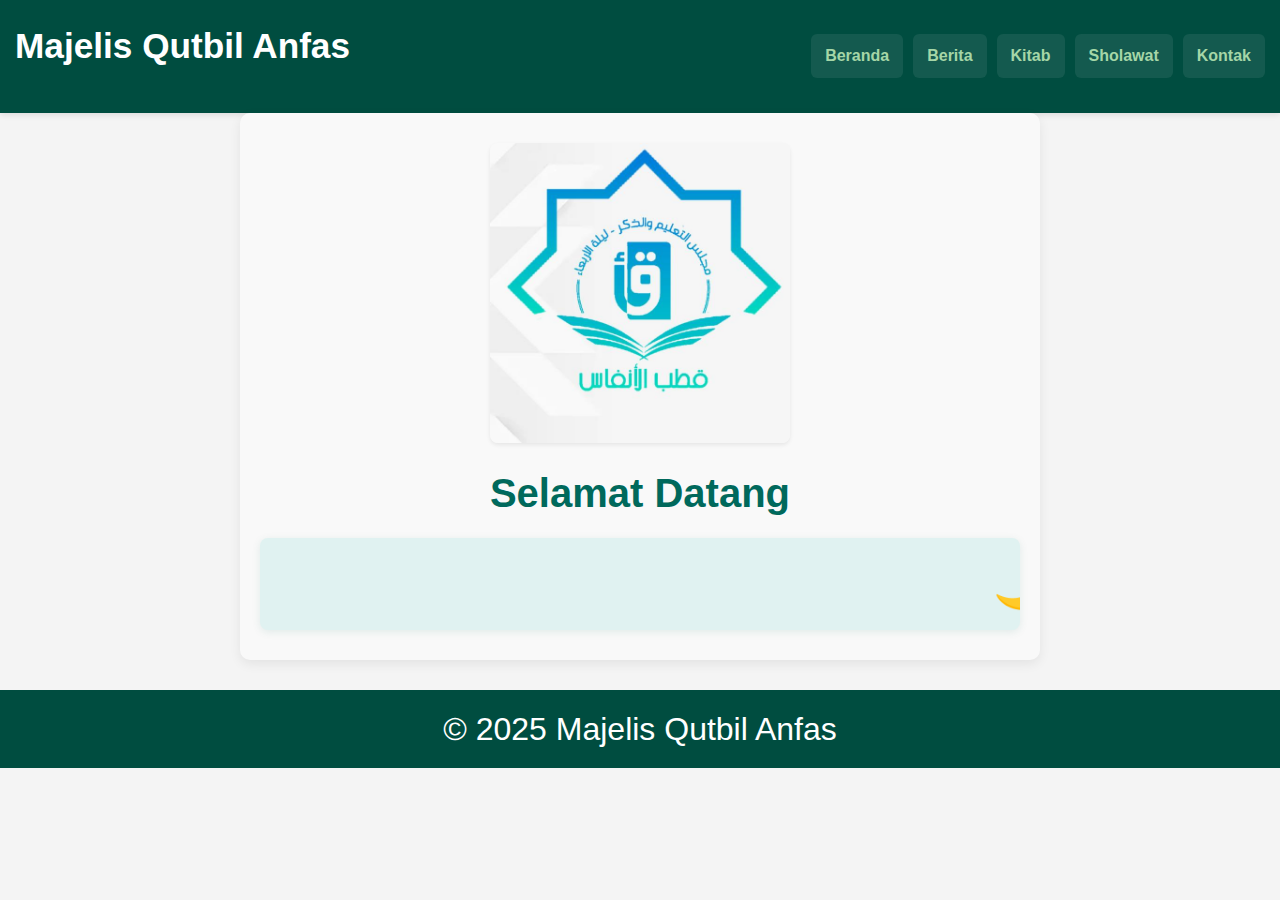
<file: index.html>
<!DOCTYPE html>
<html lang="id">
<head>
  <meta charset="UTF-8">
  <title>Majelis Qutbil Anfas</title>
  <link rel="stylesheet" href="css/base.css" />
  <link rel="stylesheet" href="css/content.css" />
  <link rel="stylesheet" href="css/style.css" />
</head>
<body>
  <header>
    <h1>Majelis Qutbil Anfas</h1>
    <nav>
      <a href="index.html">Beranda</a>
      <a href="berita.html">Berita</a>
      <a href="perputakaan.html">Kitab</a>
      <a href="sholawat.html">Sholawat</a>
      <a href="kontak.html">Kontak</a>
    </nav>
  </header>
  <main class="halaman-utama">
  <img src="images/logo utama.png" alt="Logo Majelis Qutbil Anfas" class="logo-majelis">
  
  <h2>Selamat Datang</h2>
  
  <marquee behavior="scroll" direction="left" scrollamount="6" class="marquee">
    🌙 Situs Resmi Majelis Qutbil Anfas – Tempat ilmu, sholawat, dan hikmah disampaikan dengan penuh berkah. 🌿
  </marquee>
</main>

</main>
  <footer>&copy; 2025 Majelis Qutbil Anfas</footer>
</body>
</html>
</file>
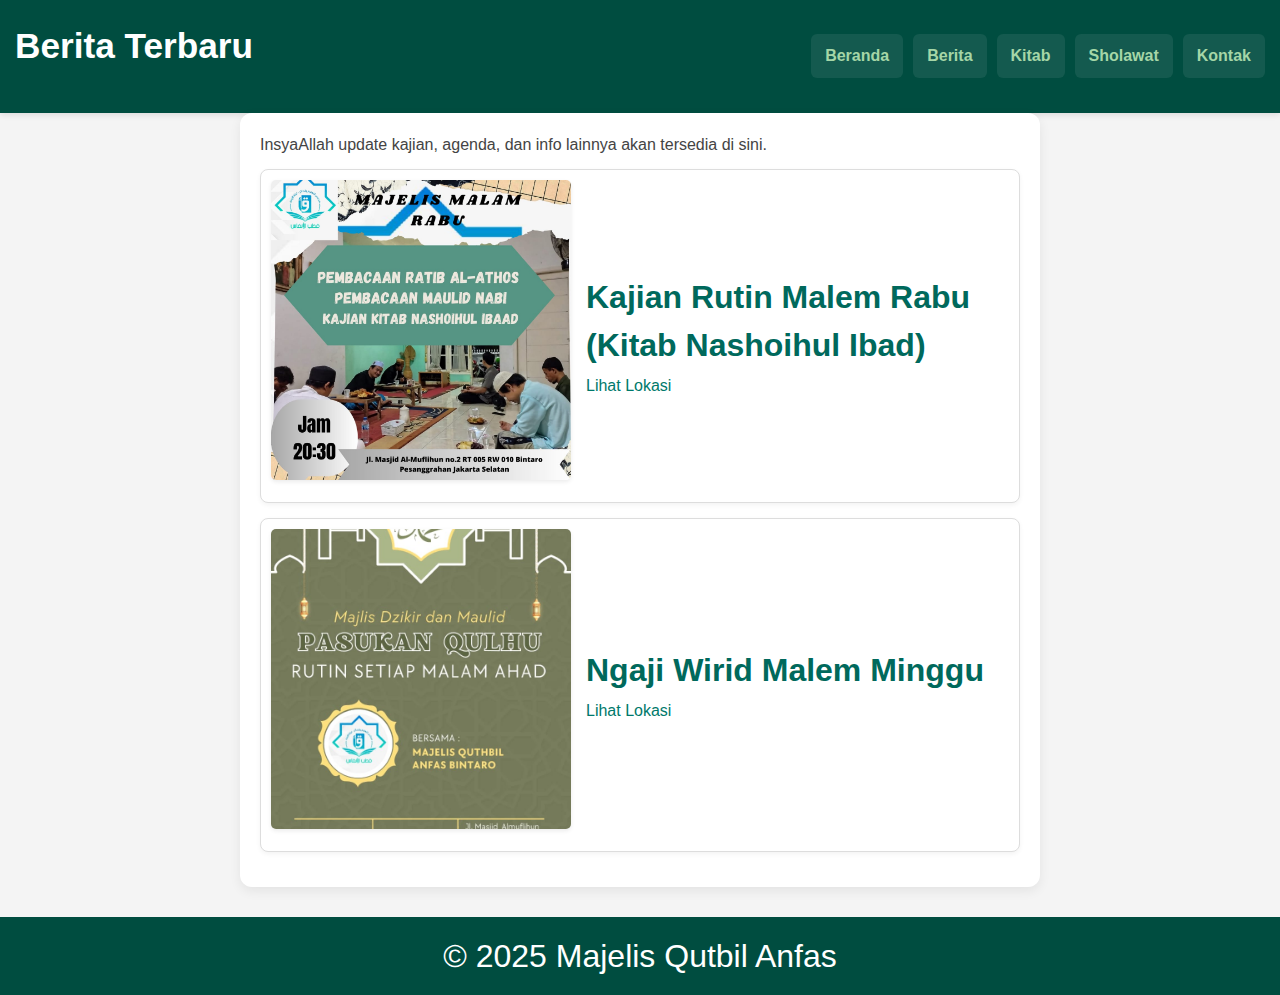
<file: berita.html>
<!DOCTYPE html>
<html lang="id">
<head>
  <meta charset="UTF-8">
  <title>Berita Terbaru - Majelis Qutbil Anfas</title>
  <link rel="stylesheet" href="css/base.css" />
  <link rel="stylesheet" href="css/content.css" />
  <link rel="stylesheet" href="css/style.css" />
</head>
<body>
<header>
    <h1>Berita Terbaru</h1>
    <nav>
      <a href="index.html">Beranda</a>
      <a href="berita.html">Berita</a>
      <a href="perputakaan.html">Kitab</a>
      <a href="sholawat.html">Sholawat</a>
      <a href="kontak.html">Kontak</a>
    </nav>
</header>
  <main>
    <p>InsyaAllah update kajian, agenda, dan info lainnya akan tersedia di sini.</p>
    <div id="berita-list"></div>
  </main>
  <footer>&copy; 2025 Majelis Qutbil Anfas</footer>
  <script src="js/script.js"></script>
  <script>
    loadBerita('data/berita.json', 'berita-list');
  </script>
</body>
</html>
</file>
<file: css/content.css>
/* ========================= */
/* ========== KONTEN ======= */
/* ========================= */
main {
  padding: 20px;
  margin: auto;
  max-width: 800px;
  background-color: #ffffff;
  border-radius: 12px;
  box-shadow: 0 4px 12px rgba(0,0,0,0.07);
  font-family: 'Segoe UI', Tahoma, sans-serif;
  color: #333;
}

main h2 {
  color: #004d40;
  font-size: 1.6em;
  font-weight: bold;
  text-align: center;
  margin-bottom: 25px;
}

main li h3 {
  color: #00695c;
  font-size: 1.15em;
  margin-bottom: 8px;
}

main p {
  color: #444;
  font-size: 1em;
  margin-bottom: 12px;
}

main ul {
  list-style: none;
  padding: 0;
  margin: 0;
}

main li {
  background-color: #f1f8f6;
  padding: 16px 18px;
  border-radius: 10px;
  margin-bottom: 15px;
  box-shadow: 0 2px 6px rgba(0,0,0,0.05);
  transition: transform 0.2s;
}

main li:hover {
  transform: scale(1.01);
}

main a.btn,
main .button {
  display: inline-block;
  padding: 10px 15px;
  background-color: #00796b;
  color: white;
  text-decoration: none;
  border-radius: 6px;
  font-weight: 600;
  margin-top: 10px;
  transition: background 0.3s ease;
}

main a.btn:hover {
  background-color: #004d40;
}

main img {
  max-width: 100%;
  height: auto;
  margin-bottom: 12px;
  border-radius: 8px;
  box-shadow: 0 2px 4px rgba(0,0,0,0.08);
}

/* ========================= */
/* == TAMPILAN TEKS ARAB == */
/* ========================= */

.arab-pair {
  display: flex;
  justify-content: space-between;
  text-align: right;
  gap: 10px;
  margin-bottom: 10px;
  font-size: 1.2em;
  direction: rtl;
}

.arab-pair div {
  width: 48%;
  background-color: #e8f5e9;
  padding: 10px;
  border-radius: 6px;
  box-shadow: inset 0 0 4px rgba(0,0,0,0.05);
}

/* ========================= */
/* == HEADER + NAV di HP ==== */
/* ========================= */

header {
  background-color: #004d40;
  text-align: center;
  padding: 20px 15px;
  box-shadow: 0 2px 6px rgba(0, 0, 0, 0.1);
}

header h1 {
  font-size: 2.2em;
  color: white;
  margin-bottom: 20px;
  font-weight: bold;
}

header nav {
  display: flex;
  flex-wrap: wrap;
  justify-content: center;
  gap: 10px;
}

header nav a {
  display: inline-block;
  font-size: 1em;
  font-weight: 600;
  color: #a5d6a7;
  text-decoration: none;
  padding: 10px 14px;
  background-color: rgba(255, 255, 255, 0.08);
  border-radius: 6px;
  transition: background-color 0.3s ease;
}

header nav a:hover {
  background-color: #e0f2f1;
  color: #004d40;
}

/* ========================= */
/* == RESPONSIVE MOBILE ==== */
/* ========================= */

@media (max-width: 600px) {
  main {
    padding: 15px;
    font-size: 15px;
  }

  main li {
    padding: 14px 16px;
  }

  .arab-pair {
    flex-direction: column;
    text-align: center;
    direction: rtl;
  }

  .arab-pair div {
    width: 100%;
    margin-bottom: 8px;
  }

  header {
    padding: 25px 10px;
  }

  header h1 {
    font-size: 2.4em;
    margin-bottom: 20px;
  }

  header nav {
    flex-direction: row;
    justify-content: center;
  }

  header nav a {
    font-size: 0.95em;
    padding: 10px 10px;
  }
}
</file>
<file: css/style.css>
main {
  padding: 20px;
}

h2 {
  color: #00695c;
}
/* index */
.halaman-utama {
  display: flex;
  flex-direction: column;
  align-items: center;
  justify-content: center;
  min-height: 60vh;
  text-align: center;
  background-color: #f9f9f9;
  padding: 30px 20px;
  border-radius: 10px;
}

.logo-majelis {
  width: 300px;
  height: auto;
  margin-bottom: 20px;
}

.halaman-utama h2 {
  font-size: 2.5em;
  color: #00695c;
  margin-bottom: 15px;
}

.marquee {
  font-size: 3em;
  color: #004d40;
  font-weight: bold;
  background: #e0f2f1;
  padding: 10px 20px;
  border-radius: 8px;
  width: 100%;
  max-width: 800px;
  box-shadow: 0 2px 8px rgba(0, 105, 92, 0.1);
}

/* Nadzom dan Sholawat */
.baris-arab {
  font-size: 1.4em;
  font-family: 'Amiri', serif;
  margin: 10px 0;
  padding: 5px 10px;
  background: #fff;
}

.kanan {
  direction: rtl;
  text-align: right;
}

.kiri {
  direction: rtl;
  text-align: left;
}

.judul-expandable {
  background-color: #e0f2f1;
  padding: 10px;
  margin-top: 15px;
  border-left: 5px solid #00695c;
  font-size: 1.2em;
  cursor: pointer;
}

.judul-expandable:hover {
  background-color: #b2dfdb;
}
/*Berita*/
.berita-item {
  display: flex;
  align-items: center;
  background-color: #ffffff;
  border: 1px solid #ddd;
  border-radius: 8px;
  padding: 10px;
  margin-bottom: 15px;
  box-shadow: 0 2px 5px rgba(0,0,0,0.05);
}

.berita-img {
  width: 300px;
  height: 300px;
  object-fit: cover;
  border-radius: 5px;
  margin-right: 15px;
}

.berita-info h3 {
  margin: 0 0 5px 0;
  font-size: 2em;
  color: #00695c;
}

.berita-info a {
  color: #00796b;
  text-decoration: none;
}

.berita-info a:hover {
  text-decoration: underline;
}

/*kontak*/
.kontak-container {
  max-width: 600px;
  margin: auto;
  padding: 30px 20px;
  background: #ffffff;
  border-radius: 10px;
  box-shadow: 0 5px 15px rgba(0,0,0,0.1);
}

.kontak-container h2 {
  color: #00695c;
  text-align: center;
  margin-bottom: 25px;
}

.kontak-item {
  display: flex;
  align-items: center;
  margin: 15px 0;
  font-size: 1.1em;
}

.kontak-icon {
  width: 28px;
  height: 28px;
  margin-right: 15px;
}

.kontak-item a {
  text-decoration: none;
  color: #004d40;
  transition: color 0.3s ease;
}

.kontak-item a:hover {
  color: #009688;
}
/*Kitab*/
.kitab-container {
  max-width: 800px;
  margin: auto;
  padding: 30px 20px;
  text-align: center;
}

.kitab-container h2 {
  color: #00695c;
  margin-bottom: 25px;
}

.kitab-list {
  list-style: none;
  padding: 0;
}

.kitab-item {
  background-color: #ffffff;
  border: 1px solid #ddd;
  border-radius: 10px;
  padding: 20px;
  margin-bottom: 15px;
  box-shadow: 0 2px 5px rgba(0,0,0,0.05);
  text-align: left;
}

.kitab-item h3 {
  margin: 0 0 10px;
  color: #004d40;
}

.btn-pdf {
  display: inline-block;
  padding: 8px 15px;
  background-color: #00796b;
  color: #ffffff;
  text-decoration: none;
  border-radius: 5px;
  font-weight: bold;
  transition: background-color 0.3s ease;
}

.btn-pdf:hover {
  background-color: #004d40;
}
</file>
<file: css/base.css>
/* style.css */
/* Layout umum dan header/navigation */

/* Reset dasar */
* {
  margin: 0;
  padding: 0;
  box-sizing: border-box;
}

body {
  font-family: 'Arial', sans-serif;
  background-color: #f4f4f4;
  color: #333;
  font-size: 16px;
  line-height: 1.5;
}

/* Header */
header {
  background-color: #004d40;
  padding: 15px 20px;
  text-align: center;
  box-shadow: 0 2px 5px rgba(0,0,0,0.1);
}

/* Judul Majelis */
header h1 {
  color: white;
  font-size: 1.8em;
  font-weight: 700;
  margin-bottom: 12px;
}

/* Navigasi */
header nav {
  display: flex;
  flex-wrap: wrap;
  justify-content: center;
  gap: 12px;
}

header nav a {
  color: #a5d6a7;
  text-decoration: none;
  font-weight: 600;
  font-size: 2em;
  padding: 8px 15px;
  border-radius: 6px;
  transition: background-color 0.3s ease, color 0.3s ease;
}

header nav a:hover,
header nav a:focus {
  background-color: #e0f2f1;
  color: #004d40;
  outline: none;
}

/* Responsive */

/* HP */
@media (max-width: 600px) {
  header h1 {
    font-size: 2em;
  }

  header nav a {
    padding: 10px 12px;
    font-size: 3em;
  }
}

/* PC */
@media (min-width: 601px) {
  header {
    text-align: left;
    padding: 20px 40px;
    display: flex;
    align-items: center;
    justify-content: space-between;
  }

  header h1 {
    margin-bottom: 0;
    font-size: 3em;
  }

  header nav {
    flex-wrap: nowrap;
    gap: 20px;
  }

  header nav a {
    font-size: 2em;
    padding: 10px 18px;
  }
}

/* Footer */
footer {
  background-color: #004d40;
  color: white;
  text-align: center;
  padding: 15px;
  font-size: 2em;
  margin-top: 30px;
}
</file>
